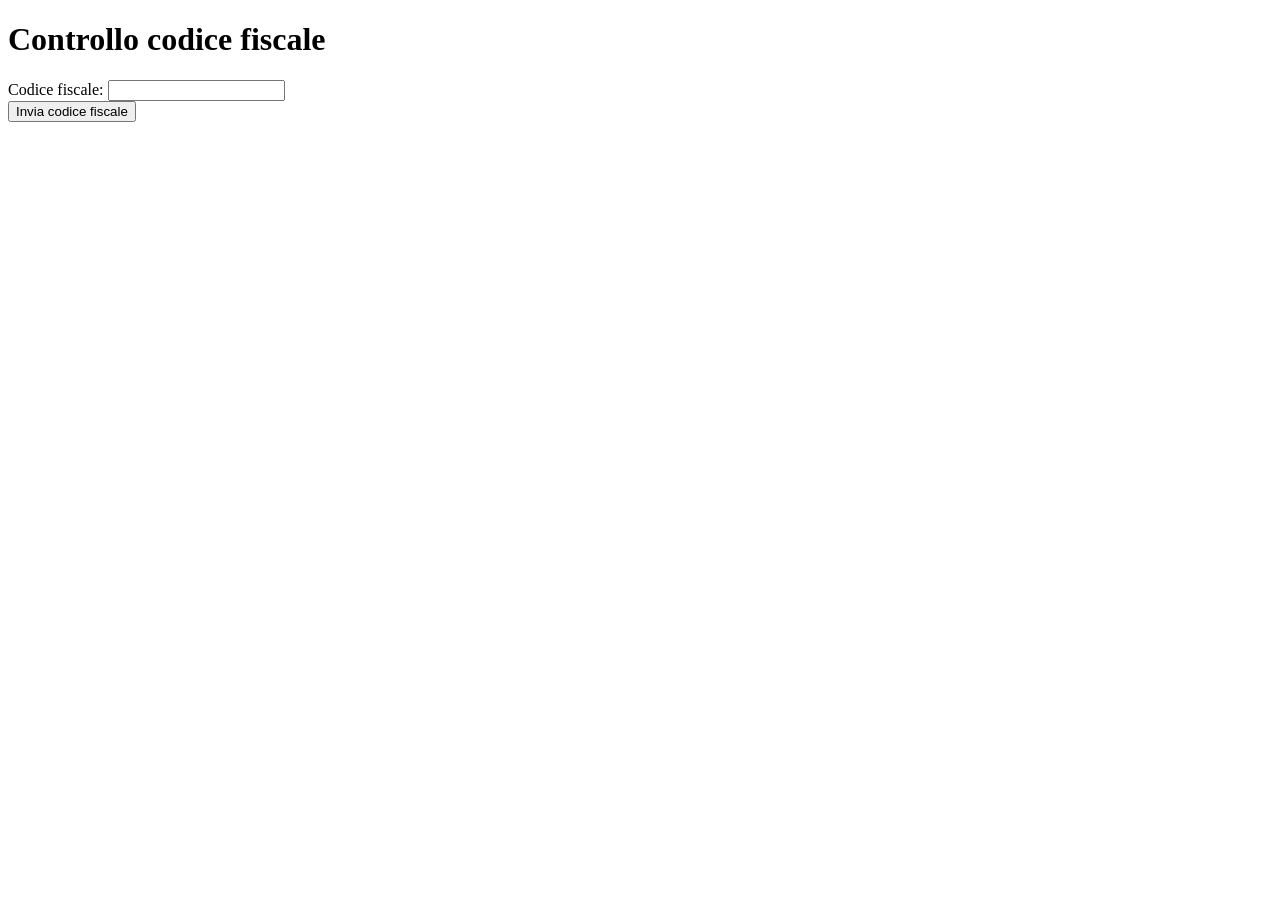
<file: Controllo_codice_fiscale_PHP/index.html>
<!DOCTYPE html>
<html lang="en">
<head>
    <meta charset="UTF-8">
    <meta name="viewport" content="width=device-width, initial-scale=1.0">
    <title>Controllo codice fiscale in PHP</title>
</head>
<body>
    <h1>Controllo codice fiscale</h1>

    <form id="controlloCodiceFiscale" method="post" action="controllo_codice_fiscale.php">
        <label for="inputCodiceFiscale" id="inputCodiceFiscaleLbl">Codice fiscale:</label>
        <input type="text" id="inputCodiceFiscale" name="inputCodiceFiscale" required><br>

        <button type="submit" id="inviaCodiceFiscale">Invia codice fiscale</button>
    </form>
</body>
</html>
</file>
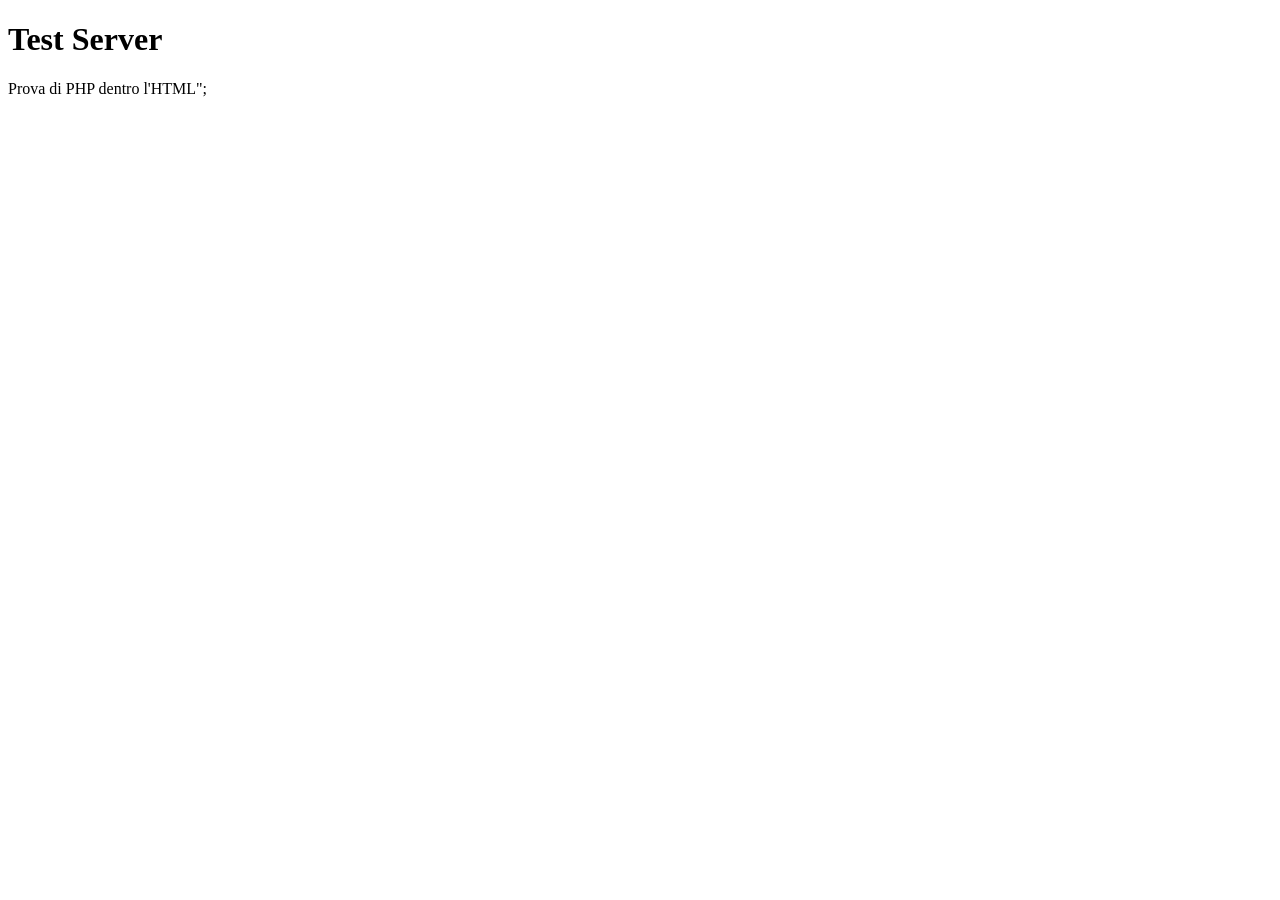
<file: Test_Server/index.html>
<!DOCTYPE html>
<html lang="en">
<head>
    <meta charset="UTF-8">
    <title>Title</title>
</head>
<body>
    <h1>Test Server</h1>
    <?php
        echo "<i>Prova di PHP dentro l'HTML</i>";
</body>
</html>
</file>
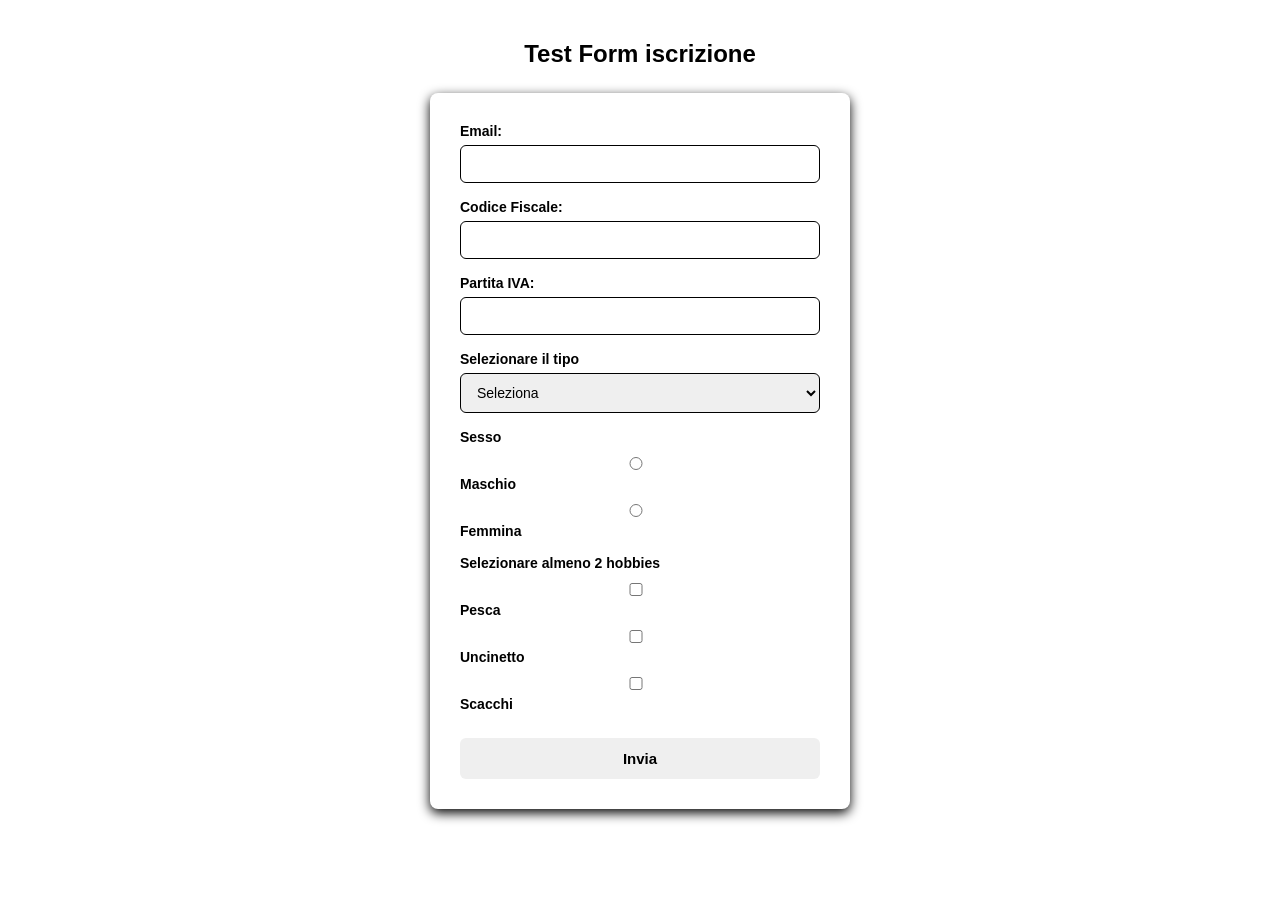
<file: Validazione_html_js/index.html>
<!DOCTYPE html>
<html lang="it">
<head>
    <meta charset="UTF-8">
    <title>Validazione Input</title>
    <link rel="stylesheet" type="text/css" href="style.css">
</head>
<body>
    <header>
        <h1>Test Form iscrizione</h1>
    </header>

    <noscript>
        <div id="noJS">
            <h2>Modulo Standard (JavaScript non abilitato)</h2>
            <form method="post" id="formNoJS" action="salva.php">
                <label id="emailLblNoJS">
                    Email: <input type="email" pattern="[^\s@]+@[^\s@]+\.[^\s@]+" id="inputEmailNoJS" required/>
                </label>

                <label id="codFiscLblNoJS">
                    Codice Fiscale: <input type="text" pattern="[A-Za-z]{6}[0-9]{2}[A-Za-z]{1}[0-9]{2}[A-Za-z]{1}[0-9]{3}[A-Za-z]{1}" id="inputCodFiscaleNoJS" required/>
                </label>

                <label id="inputPIvaLblNoJS">
                    Partita IVA: <input type="text" pattern="[0-9]{11}" id="inputPIvaNoJS" required/>
                </label>

                <label id="selectTipoLblNoJS">
                    Selezionare il tipo
                    <select id="selectTipoNoJS" required>
                        <option value="" disabled selected>Seleziona</option>
                        <option value="privato">Privato</option>
                        <option value="azienda">Azienda</option>
                        <option value="libProf">Libero Professionista</option>
                    </select>
                </label>

                <label id="inputRadioLblNoJS">
                    Sesso<br>
                    <input type="radio" id="inputRadio1" name="sesso" value="1" required>Maschio<br>
                    <input type="radio" id="inputRadio2" name="sesso" value="2">Femmina
                </label>

                <label id="inputCheckboxLblNoJS">
                    Selezionare gli hobbies<br>
                    <input type="checkbox" id="hobby1NoJS" name="hobby">Pesca<br>
                    <input type="checkbox" id="hobby2NoJS" name="hobby">Uncinetto<br>
                    <input type="checkbox" id="hobby3NoJS" name="hobby">Scacchi
                </label>

                <button type="submit" id="btnInviaNoJS">Invia</button>
            </form>
        </div>
    </noscript>

    <div id="JS">
        <form method="post" id="formJs" onsubmit="convalidaForm(event)" action="salva.php">
            <label id="emailLbl">
                Email:
                <input type="email" id="inputEmail"/>
            </label>

            <label id="codFiscLbl">
                Codice Fiscale:
                <input type="text" id="inputCodFiscale"/>
            </label>

            <label id="inputPIvaLbl">
                Partita IVA:
                <input type="text" id="inputPIva"/>
            </label>

            <label id="selectTipoLbl">
                Selezionare il tipo
                <select id="selectTipo">
                    <option value="default" disabled selected>Seleziona</option>
                    <option value="privato">Privato</option>
                    <option value="azienda">Azienda</option>
                    <option value="libProf">Libero Professionista</option>
                </select>
            </label>

            <label id="inputRadioLbl">
                Sesso
                <br>
                <input type="radio" id="inputRadSesso1" value="1" name="sesso">Maschio
                <br>
                <input type="radio" id="inputRadSesso2" value="2" name="sesso">Femmina
            </label>

            <label id="inputCheckboxLbl">
                Selezionare almeno 2 hobbies<br>
                <input type="checkbox" id="hobby1" name="hobby">Pesca<br>
                <input type="checkbox" id="hobby2" name="hobby">Uncinetto<br>
                <input type="checkbox" id="hobby3" name="hobby">Scacchi<br>
            </label>

            <button type="submit" id="btnInvia">Invia</button>
        </form>
    </div>

    <script src="validator.js" defer></script>
</body>
</html>
</file>
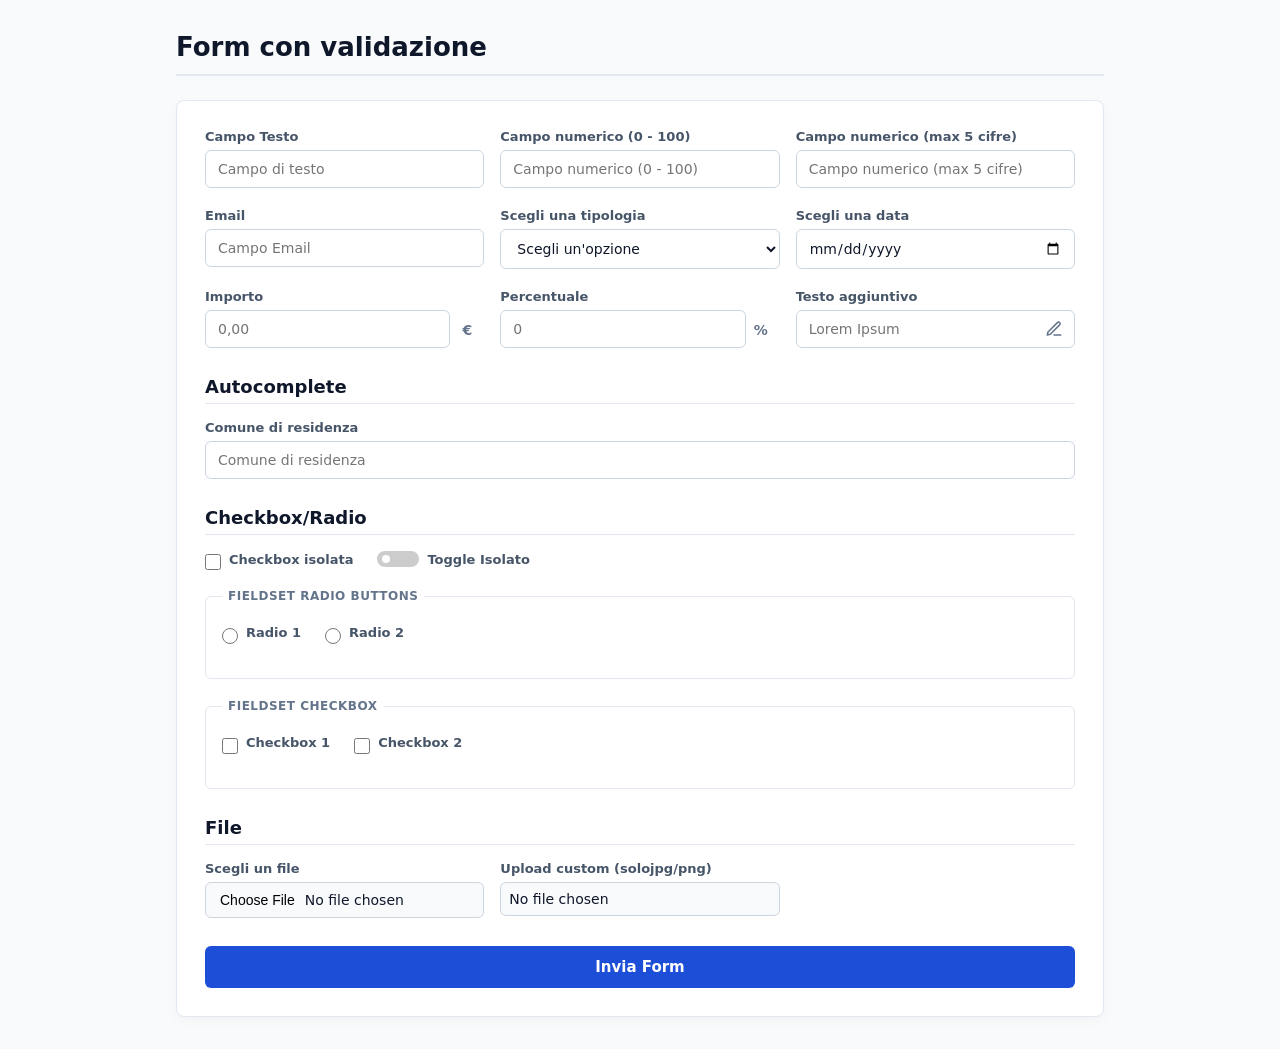
<file: Validazione_html_js/Validazione_form_2/index.html>
<!DOCTYPE html>
<html lang="it">
<head>
    <meta charset="UTF-8">
    <meta name="viewport" content="width=device-width, initial-scale=1.0">
    <title>Form con validazione</title>
    <link rel="stylesheet" type="text/css" href="style.css">
</head>
<body>
    <header>
        <h1>Form con validazione</h1>
    </header>

    <noscript>
        <p><b>JavaScript disabilitato</b></p>
        <p>Errore nel caricamento del file JavaScript, controlla le impostazioni del browser e rirpova.</p>
        <form id="formNoJs" method="post">
            <div class="campiInput">
                <!-- Campo input testo -->
                <div class="form-group">
                    <label for="inputTestoNoJs" id="inputTestoNoJsLbl">Campo testo</label>
                    <input type="text" id="inputTestoNoJs" placeholder="Campo di testo" required>
                </div>

                <!-- Campo input numerico -->
                <div class="form-group">
                    <label for="inputNumericoNoJs" id="inputNumericoNoJsLbl">Campo numerico (0-100)</label>
                    <input type="number" id="inputNumericoNoJs" min="0" max="100" placeholder="Campo numerico (0-100)" required>
                </div>

                <!-- Campo numerico a 5 cifre massime -->
                <div class="form-group">
                    <label for="inputNumerico5CifreNoJs" id="inputNumerico5CifreNoJsLbl">Campo numerico (max 5 cifre)</label>
                    <input type="number" id="inputNumerico5CifreNoJs" min="0" max="99999" placeholder="Campo numerico (max 5 cifre)" required>
                </div>

                <!-- Campo input email -->
                <div class="form-group">
                    <label for="inputEmailNoJs" id="inputEmailNoJsLbl">Email</label>
                    <input type="email" id="inputEmailNoJs" pattern="[^\s@]+@[^\s@]+\.[^\s@]+" placeholder="Campo Email" required>
                </div>

                <!-- Select per tipologia -->
                <div class="form-group">
                <label for="selectTipologiaNoJs" id="selectTipologiaNoJsLbl">Scegli una tipologia</label>
                    <select id="selectTipologiaNoJs" required>
                        <option value="" selected disabled>Scegli un'opzione</option>
                        <option value="bonifico">Bonifico</option>
                        <option value="bonificoIstantaneo">Bonifico istantaneo</option>
                    </select>
                </div>

                <!-- Input per la data -->
                <div class="form-group">
                    <label for="selectDataNoJs" id="selectDataNoJsLbl">Scegli una data</label>
                    <input type="date" id="selectDataNoJs" required>
                </div>

                <!-- Input per l'importo -->
                <div class="form-group">
                    <label for="inputImportoNoJs" id="inputImportoNoJsLbl">Importo</label>
                    <span class="input-importo-symbol">€</span>
                    <input type="number" id="inputImportoNoJs" min="0" placeholder="0,00" required>
                </div>

                <!-- Input per la percentuale -->
                <div class="form-group">
                    <label for="inputPercentualeNoJs" id="inputPercentualeNoJsLbl">Percentuale</label>
                    <span class="input-percentuale-symbol">%</span>
                    <input type="number" id="inputPercentualeNoJs" min="0" max="100" placeholder="0" required>
                </div>

                <!-- Campo input testo aggiuntivo -->
                <div class="form-group">
                    <label for="inputTestoAggiuntivoNoJs" id="inputTestoAggiuntivoNoJsLbl">Testo aggiuntivo</label>
                    <svg class="input-icon" viewBox="0 0 24 24" fill="none" stroke="currentColor" stroke-width="2" stroke-linecap="round" stroke-linejoin="round">
                        <path d="M12 20h9"></path>
                        <path d="M16.5 3.5a2.12 2.12 0 0 1 3 3L7 19l-4 1 1-4Z"></path>
                    </svg>
                    <input type="text" id="inputTestoAggiuntivoNoJs" placeholder="Lorem Ipsum" required>
                </div>
            </div>

            <h2>Autocomplete</h2>
            <div class="form-group full-width">
                <!-- Input comune di residenza -->
                <label for="inputComuneResidenzaNoJs" id="inputComuneResidenzaNoJsLbl">Comune di residenza</label>
                <input type="text" id="inputComuneResidenzaNoJs" placeholder="Comune di residenza" required>
            </div>

            <h2>Checkbox/Radio</h2>
            <div class="control-row">
                <!-- Checkbox isolata -->
                <div class="control-item">
                    <input type="checkbox" id="checkboxIsolataNoJs" required>
                    <label for="checkboxIsolataNoJs" id="checkboxIsolataNoJsLbl">Checkbox isolata</label>
                </div>

                <!-- Toggle Isolato -->
                <div class="control-item">
                    <label for="toggleIsolatoNoJs" id="toggleIsolatoNoJsLbl" class="switch">
                        <input type="checkbox" id="toggleIsolatoNoJs" required>
                        <span class="slider"></span>
                    </label>
                    <label for="toggleIsolatoNoJsLbl" id="toggleIsolatoNoJsLblText">Toggle isolato</label>
                </div>
            </div>

            <!-- Fieldset campi radio -->
            <fieldset>
                <legend>Fieldset radio buttons</legend>
               <div class="control-row">
                   <div class="control-item">
                       <input type="radio" id="radio1NoJs" name="radio" required>
                       <label for="radio1NoJs" id="radio1NoJsLbl">Radio 1</label>
                   </div>
                   <div class="control-item">
                       <input type="radio" id="radio2NoJs" name="radio">
                       <label for="radio2NoJs" id="radio2NoJsLbl">Radio 2</label>
                   </div>
               </div>
            </fieldset>

            <!-- Fieldset campi checkbox -->
            <fieldset>
                <legend>Fieldset checkbox</legend>
                <div class="control-row">
                    <div class="control-item">
                        <input type="checkbox" id="checkbox1NoJs" name="checkbox">
                        <label for="checkbox1NoJs" id="checkbox1NoJsLbl">Checkbox 1</label>
                    </div>
                    <div class="control-item">
                        <input type="checkbox" id="checkbox2NoJs" name="checkbox">
                        <label for="checkbox2NoJs" id="checkbox2NoJsLbl">Checkbox 2</label>
                    </div>
                </div>
            </fieldset>

            <h2>File</h2>
            <div class="campiInput">
                <!-- Campo upload file -->
                <div class="form-group">
                    <label for="inputFileNoJs" id="inputFileNoJsLbl">Scegli un file</label>
                    <input type="file" id="inputFileNoJs" required>
                </div>

                <!-- Bottone upload immagine -->
                <div class="form-group">
                    <label for="inputImmagineNoJs" id="inputImmagineNoJsLbl">Upload custom (solo jpg/png)</label>
                    <input type="file" id="inputImmagineNoJs" accept=".jpeg, .jpg, .png" required>
                </div>
            </div>

            <!-- Bottone per inviare il form -->
            <button type="submit" id="inviaFormNoJs">Invia form</button>
        </form>
    </noscript>

    <div class="formJs" id="divFormJs">
        <form id="formJs" method="post">
            <div class="campiInput">
                <!-- Campo input testo -->
                <div class="form-group">
                    <label for="inputTesto" id="inputTestoLbl">Campo Testo</label>
                    <input type="text" id="inputTesto" placeholder="Campo di testo">
                    <span id="msgErrTxt" class="error"></span>
                </div>

                <!-- Campo input numerico -->
                <div class="form-group">
                    <label for="inputNumerico" id="inputNumericoLbl">Campo numerico (0 - 100)</label>
                    <input type="number" id="inputNumerico" min="0" max="100" placeholder="Campo numerico (0 - 100)">
                    <span id="msgErrNum1" class="error"></span>
                </div>

                <!-- Campo input numerico max 5 cifre -->
                <div class="form-group">
                    <label for="inputNumerico5Cifre" id="inputNumerico5CifreLbl">Campo numerico (max 5 cifre)</label>
                    <input type="number" id="inputNumerico5Cifre" min="0" max="99999" placeholder="Campo numerico (max 5 cifre)">
                    <span id="msgErrNum2" class="error"></span>

                </div>

                <!-- Campo input email -->
                <div class="form-group">
                    <label for="inputEmail" id="inputEmailLbl">Email</label>
                    <input type="email" id="inputEmail" placeholder="Campo Email">
                    <span id="msgErrMail" class="error"></span>
                </div>

                <!-- Select per la tipologia -->
                <div class="form-group">
                    <label for="selectTipologia" id="selectTipologiaLbl">Scegli una tipologia</label>
                    <select id="selectTipologia">
                        <option value="" selected disabled>Scegli un'opzione</option>
                        <option value="bonifico">Bonifico</option>
                        <option value="bonificoIstantaneo">Bonifico istantaneo</option>
                    </select>
                    <span id="msgErrSelTipologia" class="error"></span>
                </div>

                <!-- Select per la data -->
                <div class="form-group">
                    <label for="selectData" id="selectDataInput">Scegli una data</label>
                    <input type="date" id="selectData">
                    <span id="msgErrSelData" class="error"></span>
                </div>

                <!-- Input importo -->
                <div class="form-group">
                    <label for="inputImporto" id="inputImportoLbl">Importo</label>
                    <span class="input-importo-symbol">€</span>
                    <input type="number" id="inputImporto" min="0" placeholder="0,00">
                    <span id="msgErrImporto" class="error"></span>
                </div>

                <!-- Input percentuale -->
                <div class="form-group">
                    <label for="inputPercentuale" id="inputPercentualeLbl">Percentuale</label>
                    <span class="input-percentuale-symbol">%</span>
                    <input type="number" id="inputPercentuale" min="0" max="100" placeholder="0">
                    <span id="msgErrPercentuale" class="error"></span>
                </div>

                <!-- Input per il testo aggiuntivo -->
                <div class="form-group">
                    <label for="inputTestoAggiuntivo" id="inputTestoAggiuntivoLbl">Testo aggiuntivo</label>
                    <svg class="input-icon" viewBox="0 0 24 24" fill="none" stroke="currentColor" stroke-width="2" stroke-linecap="round" stroke-linejoin="round">
                        <path d="M12 20h9"></path>
                        <path d="M16.5 3.5a2.12 2.12 0 0 1 3 3L7 19l-4 1 1-4Z"></path>
                    </svg>
                    <input type="text" id="inputTestoAggiuntivo" placeholder="Lorem Ipsum">
                    <span id="msgErrTxtAgg" class="error"></span>
                </div>
            </div>

            <h2>Autocomplete</h2>
            <div class="form-group full-width">
                <!-- Input comune di residenza -->
                <label for="inputComuneResidenza" id="inputComuneResidenzaLbl">Comune di residenza</label>
                <input type="text" id="inputComuneResidenza" placeholder="Comune di residenza">
                <span id="msgErrComune" class="error"></span>
            </div>

            <h2>Checkbox/Radio</h2>
            <div class="control-row">
                <!-- Checkbox isolata -->
                <div class="control-item">
                    <input type="checkbox" id="checkboxIsolata" name="checkboxIsolata">
                    <label for="checkboxIsolata" id="checkboxIsolataLbl">Checkbox isolata</label>
                    <span id="msgErrCheckIsolata" class="error"></span>
                </div>

                <!-- Toggle isolato -->
                <div class="control-item">
                    <label for="toggleIsolato" id="toggleIsolatoLbl" class="switch">
                        <input type="checkbox" id="toggleIsolato" name="toggleIsolato">
                        <span class="slider"></span>
                    </label>
                    <label for="toggleIsolato" id="toggleIsolatoTxt">Toggle Isolato</label>
                    <span id="msgErrToggIsolato" class="error"></span>
                </div>
            </div>

            <!-- Fieldset campi radio -->
            <fieldset>
                <legend>Fieldset radio buttons</legend>
                <div class="control-row">
                    <div class="control-item">
                        <input type="radio" id="radio1" name="radio">
                        <label for="radio1" id="radio1Lbl">Radio 1</label>
                    </div>
                    <div class="control-item">
                        <input type="radio" id="radio2" name="radio">
                        <label for="radio2" id="radio2Lbl">Radio 2</label>
                    </div>
                    <span id="msgErrFieldRadio" class="error"></span>
                </div>
            </fieldset>

            <!-- Fieldset campi checkbox -->
            <fieldset>
                <legend>Fieldset checkbox</legend>
                <div class="control-row">
                    <div class="control-item">
                        <input type="checkbox" id="checkbox1" name="checkboxFieldset">
                        <label for="checkbox1" id="checkbox1Lbl">Checkbox 1</label>
                    </div>
                    <div class="control-item">
                        <input type="checkbox" id="checkbox2" name="checkboxFieldset">
                        <label for="checkbox2" id="checkbox2Lbl">Checkbox 2</label>
                    </div>
                    <span id="msgErrFieldCheckbox" class="error"></span>
                </div>
            </fieldset>

            <h2>File</h2>
            <div class="campiInput">
                <!-- Campo upload file -->
                <div class="form-group">
                    <label for="inputFile" id="inputFileLbl">Scegli un file</label>
                    <input type="file" id="inputFile">
                    <span id="msgErrInFile" class="error"></span>
                </div>

                <!-- Bottone caricamento immagine -->
                <div class="form-group">
                    <label for="inputImmagine" id="inputImmagineLbl">Upload custom (solojpg/png)</label>
                    <input type="file" id="inputImmagine" accept=".jpg, .jpeg, .png">
                    <span id="msgErrInImmagine" class="error"></span>
                </div>
            </div>

            <button type="submit" id="inviaFormBtn">Invia Form</button>
            <span id="msgErrGenerale" class="error"></span>
        </form>
    </div>
    <script src="script.js"></script>
</body>
</html>
</file>
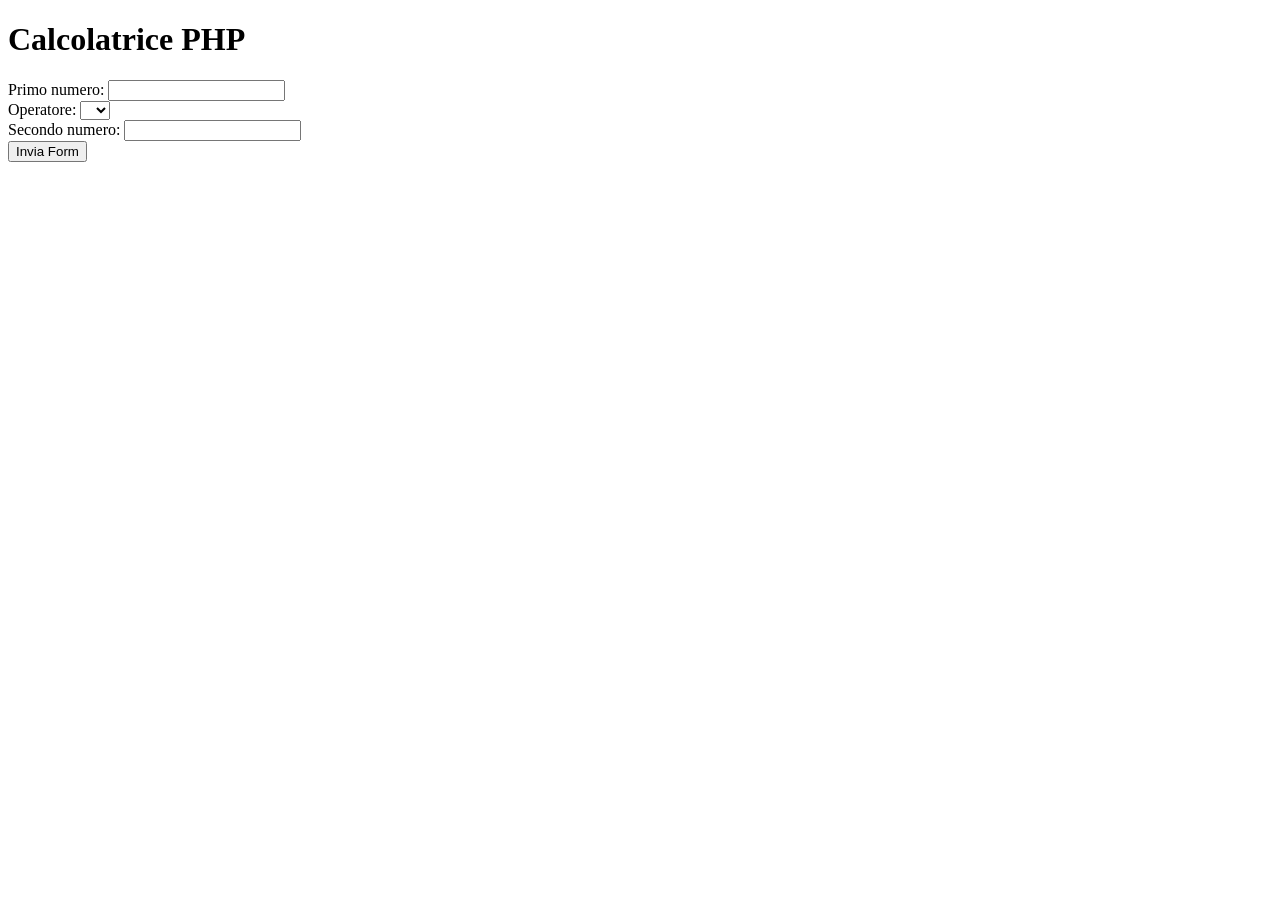
<file: Calcolatrice_PHP/calcolatrice.html>
<!DOCTYPE html>
<html lang="it">
<head>
    <meta charset="UTF-8">
    <meta name="viewport" content="width=device-width, initial-scale=1.0">
    <title>Calcolatrice in PHP</title>
</head>
<body>
    <h1>Calcolatrice PHP</h1>

    <form id="calcolatrice" method="post" action="risultato.php">
        <label for="inputPrimoNumero" id="inputPrimoNumeroLbl">Primo numero:</label>
        <input type="number" id="inputPrimoNumero" name="inputPrimoNumero" required><br>

        <label for="selectOperatore" id="selectOperatoreLbl">Operatore:</label>
        <select id="selectOperatore" name="selectOperatore" required>
            <option name="default" selected disabled></option>
            <option value="+">+</option>
            <option value="-">-</option>
            <option value="*">*</option>
            <option value="/">/</option>
        </select><br>

        <label for="inputSecondoNumero" id="inputSecondoNumeroLbl">Secondo numero:</label>
        <input type="number" id="inputSecondoNumero" name="inputSecondoNumero"><br>

        <button type="submit" id="inviaForm">Invia Form</button>
    </form>
</body>
</html>
</file>
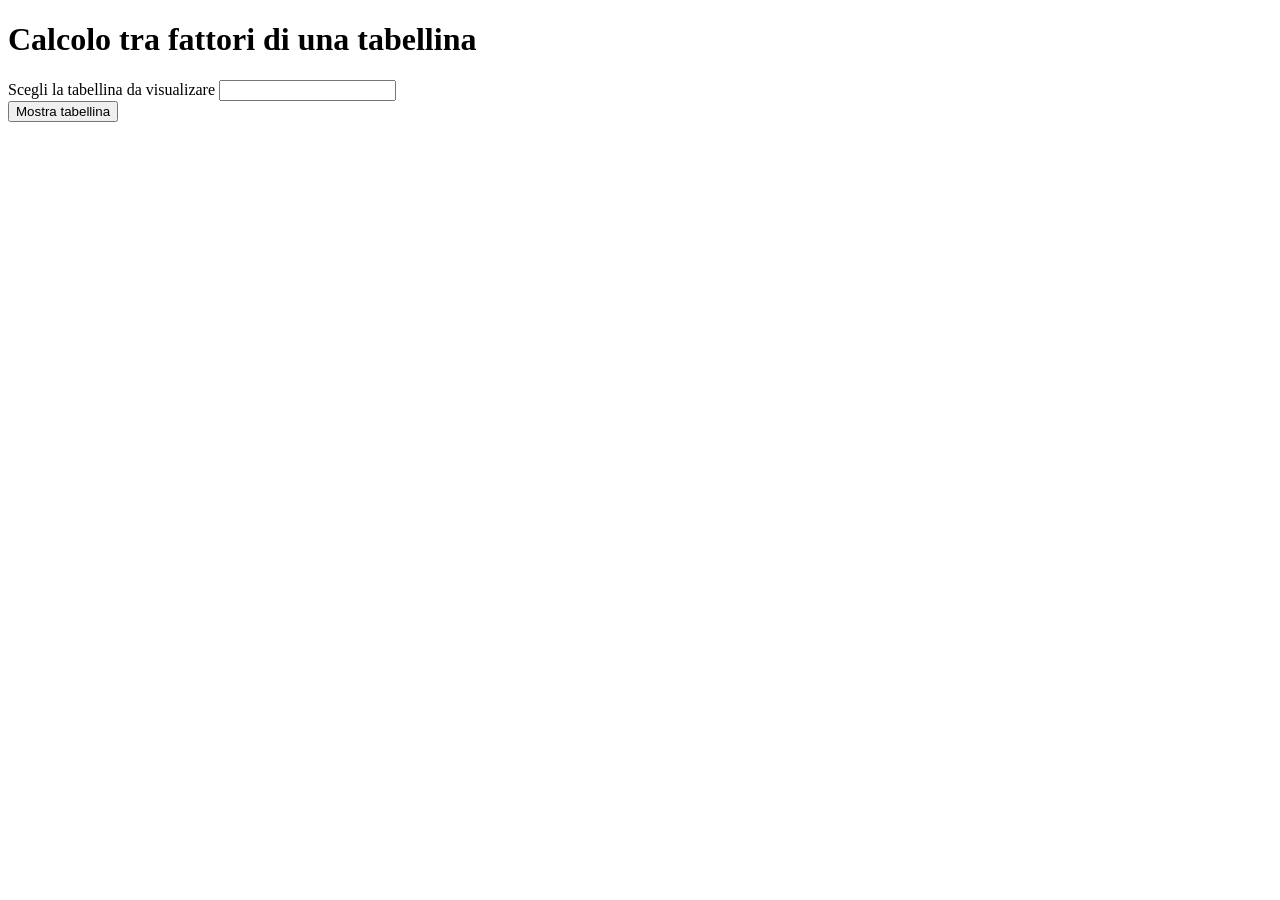
<file: Calcolo_fattori/tabellina.html>
<!DOCTYPE html>
<html lang="en">
<head>
    <meta charset="UTF-8">
    <meta name="viewport" content="width=device-width, initial-scale=1.0">
    <title>Calcolo fattori</title>
</head>
<body>
    <h1>Calcolo tra fattori di una tabellina</h1>

    <form id="formTabellina" method="post" action="calcoloTabellina.php">
        <label for="inputTabellina" id="inputTabellinaLbl">Scegli la tabellina da visualizare</label>
        <input type="number" id="inputTabellina" name="inputTabellina" min="0" required><br>

        <button type="submit" id="inviaTabellina">Mostra tabellina</button>
    </form>
</body>
</html>
</file>
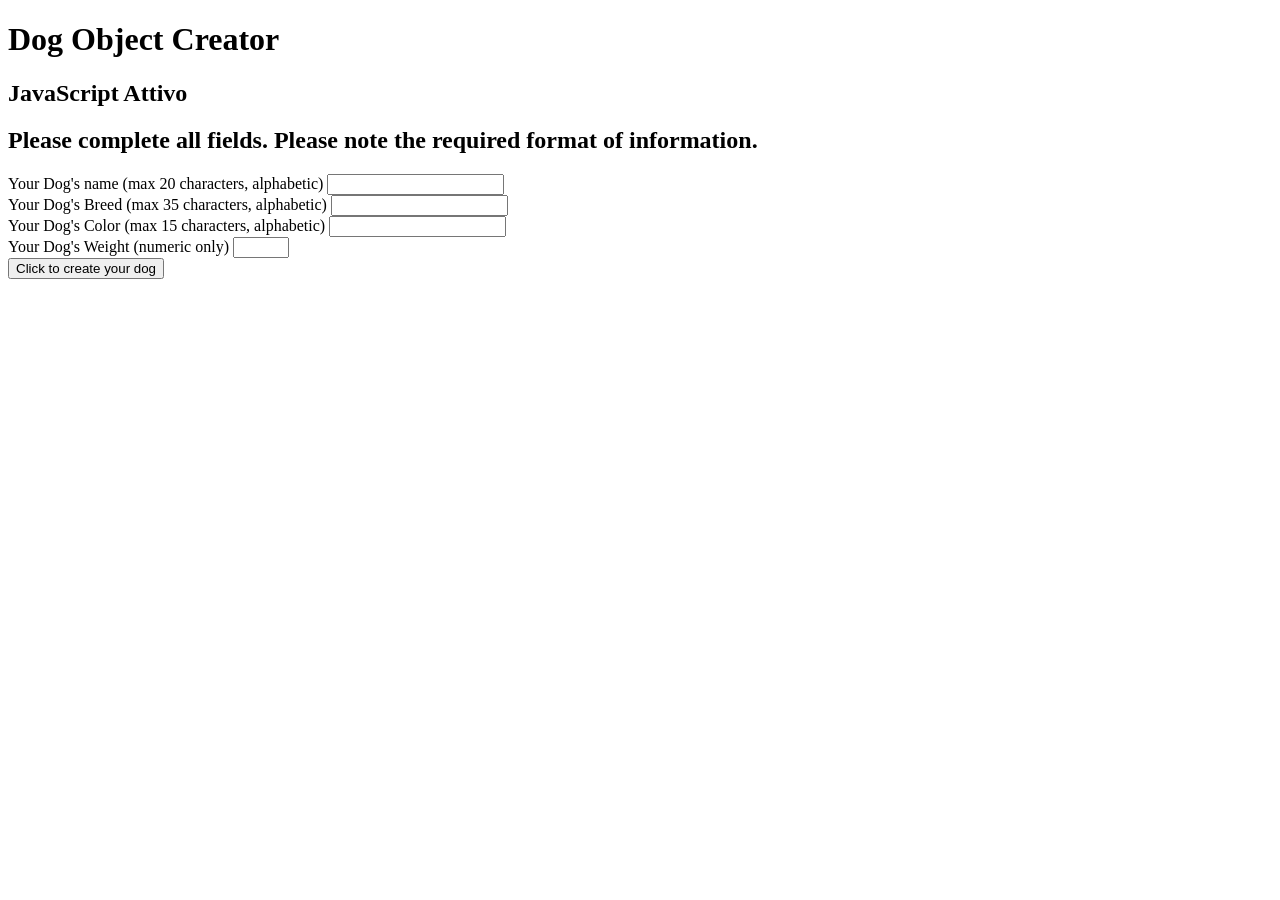
<file: Validazione_html_js/Codice_Esempio.html>
<!DOCTYPE html>
<html lang="it">
<head>
    <meta charset="UTF-8">
    <title>Dog Object</title>

    <style type="text/css">
        #JS{
            display: none;
        }
    </style>

    <script src="Validator_Esempio.js"></script>
    <script>
        function checkJs(){
            document.getElementById('JS').style.display="inline";
        }
    </script>
</head>
<body onload="checkJs()">
    <h1>Dog Object Creator</h1>
    <div id="JS">
        <form method="post" action="lab.php" onsubmit="return validate_input(this)">
            <h2>JavaScript Attivo</h2>
            <h2>Please complete all fields. Please note the required format of information.</h2>
            Your Dog's name (max 20 characters, alphabetic)
            <input type="text" pattern="[a-zA-Z]*" title="Up to 20 Alphabetic characters" maxlength="20" name="dog_name" id="dog_name" /><br>
            Your Dog's Breed (max 35 characters, alphabetic)
            <input type="text" pattern="[a-zA-Z]*" title="Up to 35 Alphabetic characters" maxlength="35" name="dog_breed" id="dog_breed" /><br>
            Your Dog's Color (max 15 characters, alphabetic)
            <input type="text" pattern="[a-zA-Z]*" title="Up to 15 Alphabetic characters" maxlength="15" name="dog_color" id="dog_color" /><br>
            Your Dog's Weight (numeric only)
            <input type="number" min="1" max="120" name="dog_weight" id="dog_weight" /><br>
            <input type="submit" value="Click to create your dog" />
        </form>
    </div>
    <noscript>
        <form method="post" action="lab.php">
            <h2>JavaScipt non attivo!</h2>
            <h2>Please complete all fields. Please note the required format of information.</h2>
            <h2>JavaScript Attivo</h2>
            <h2>Please complete all fields. Please note the required format of information.</h2>
            Your Dog's name (max 20 characters, alphabetic)
            <input type="text" pattern="[a-zA-Z]*" title="Up to 20 Alphabetic characters" maxlength="20" name="dog_name" id="dog_name" /><br>
            Your Dog's Breed (max 35 characters, alphabetic)
            <input type="text" pattern="[a-zA-Z]*" title="Up to 35 Alphabetic characters" maxlength="35" name="dog_breed" id="dog_breed" /><br>
            Your Dog's Color (max 15 characters, alphabetic)
            <input type="text" pattern="[a-zA-Z]*" title="Up to 15 Alphabetic characters" maxlength="15" name="dog_color" id="dog_color" /><br>
            Your Dog's Weight (numeric only)
            <input type="number" min="1" max="120" name="dog_weight" id="dog_weight" /><br>
            <input type="submit" value="Click to create your dog" />
        </form>
    </noscript>
</body>
</html>
</file>
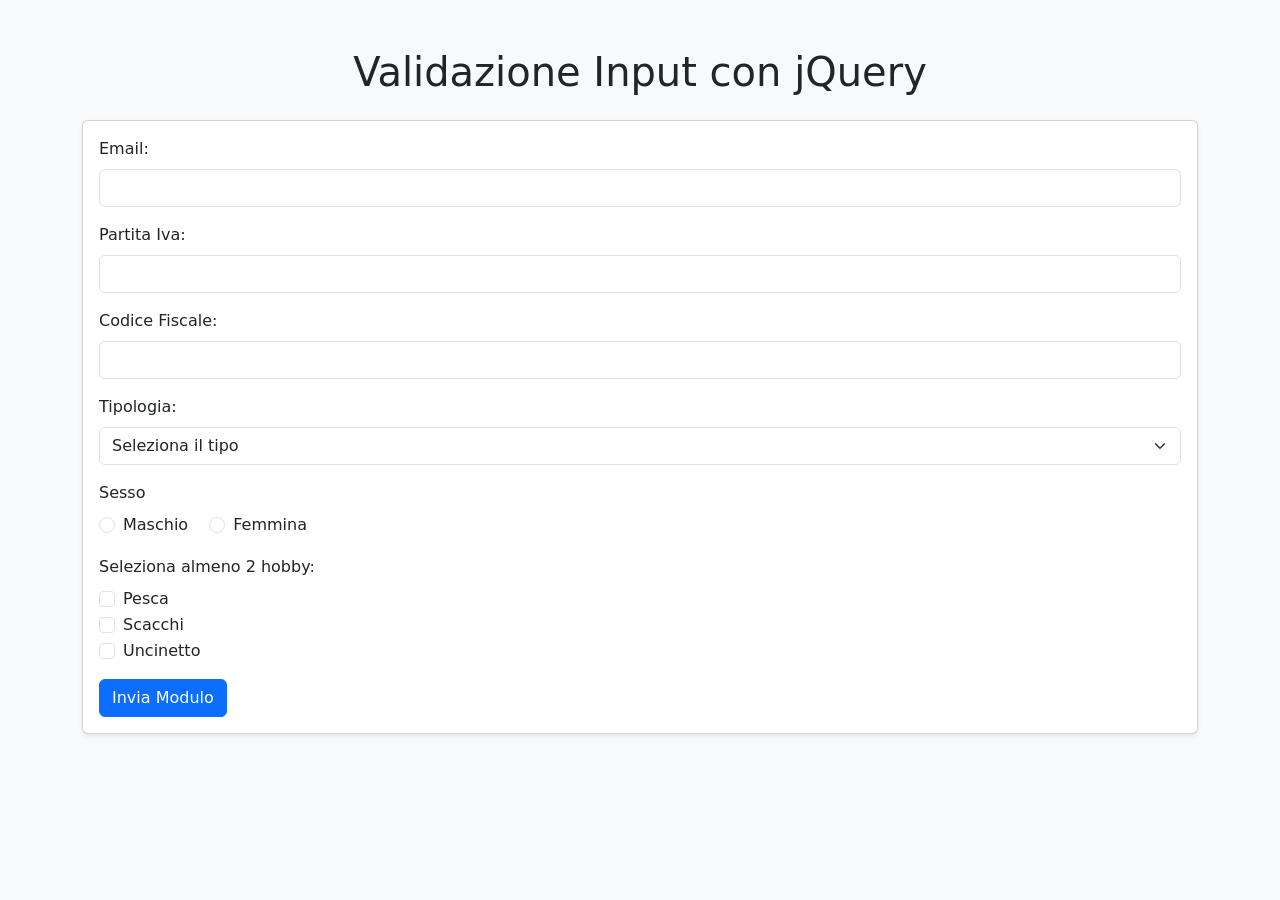
<file: Validazione_html_js/indexFormjQuery.html>
<!DOCTYPE html>
<html lang="it">
<head>
    <meta charset="UTF-8">
    <title>Validazione Input + jQuery & Bootstrap</title>
    <link href="https://cdn.jsdelivr.net/npm/bootstrap@5.3.3/dist/css/bootstrap.min.css" rel="stylesheet">
</head>
<body class="bg-light">
    <div class="container py-5">
        <header class="mb-4 text-center">
            <h1 class="h1">Validazione Input con jQuery</h1>
        </header>

        <!-- Sezione dove appare il form quando il JavaScript è  disabilitato-->
        <noscript id="noJS">
            <div class="card card-body mb-4 border-warning">
                <h2 class="h2 text-warning">Validazione dati (JavaScript disabilitato)</h2>
                <form method="post" id="formNoJs" action="salva.php">
                    <!-- Casella di Input per l'Email -->
                    <div class="mb-3">
                        <label for="inputEmailNoJs" id="inputEmailNoJsLbl" class="form-label">Email:</label>
                        <input type="email" pattern="[^\s@]+@[^\s@]+\.[^\s@]+" id="inputEmailNoJs" class="form-control" required>
                    </div>

                    <!-- Casella di Input per il Codice Fiscale -->
                    <div class="mb-3">
                        <label for="inputCodFiscNoJs" id="inputCodiceFiscNoJsLbl" class="form-label">Codice Fiscale:</label>
                        <input type="text" pattern="[A-Za-z]{6}[0-9]{2}[A-Za-z]{1}[0-9]{2}[A-Za-z]{1}[0-9]{3}[A-Za-z]{1}" id="inputCodFiscNoJs" class="form-control" required>
                    </div>

                    <!-- Casella di Input per la Partita IVA -->
                    <div class="mb-3">
                        <label for="inputPIvaNoJs" id="inputPIvaNoJsLbl" class="form-label">Partita Iva:</label>
                        <input type="text" pattern="[0-9]{11}" id="inputPIvaNoJs" class="form-control" required>
                    </div>

                    <!-- Select per la tipologia -->
                    <div class="mb-3">
                        <label for="selectTipoNoJs" id="selectTipoNoJsLbl" class="form-label">Tipologia:</label>
                        <select id="selectTipoNoJs" class="form-select" required>
                            <option value="" selected disabled>Seleziona il tipo</option>
                            <option value="privato">Privato</option>
                            <option value="azienda">Azienda</option>
                            <option value="libProf">Libero Professionista</option>
                        </select>
                    </div>

                    <!-- Input Radio per il Sesso -->
                    <div class="mb-3">
                        <label id="inputSessoNoJsLbl" class="form-label d-block">Sesso:</label>
                            <div class="form-check form-check-inline">
                                <input type="radio" name="sesso" value="1" id="inputMaschioRadio" class="form-check-input" required>
                                <label class="form-check-label" for="inputMaschioRadio">Maschio</label>
                            </div>
                        <div class="form-check form-check-inline">
                            <input type="radio" name="sesso" value="2" id="inputFemminaRadio" class="form-check-input">
                            <label class="form-check-label" for="inputFemminaRadio">Femmina</label>
                        </div>
                    </div>

                    <!-- Checkbox per selezionare gli hobby -->
                    <div class="mb-3">
                        <label id="inputHobbyNoJsLbl" class="form-label d-block">Seleziona almeno 2 hobby:</label>
                        <div class="form-check">
                            <input type="checkbox" id="hobby1" class="form-check-input" name="hobby">
                            <label class="form-check-label" for="hobby1">Pesca</label>
                        </div>
                        <div class="form-check">
                            <input type="checkbox" id="hobby2" class="form-check-input" name="hobby">
                            <label class="form-check-label" for="hobby2">Scacchi</label>
                        </div>
                        <div class="form-check">
                            <input type="checkbox" id="hobby3" class="form-check-input" name="hobby">
                            <label class="form-check-label" for="hobby3">Uncunetto</label>
                        </div>
                    </div>

                    <button type="submit" id="inviaFormNoJs" class="btn btn-warning">Invia Modulo</button>
                 </form>
            </div>
        </noscript>

    <!-- Form visualizzato quando viene caricato lo script JS -->
        <div id="JS" class="card card-body shadow-sm">
            <form method="post" id="formJs">
                <!-- Casella di Input per l'Email -->
                <div class="mb-3">
                    <label for="inputEmail" id="inputEmailLbl" class="form-label">Email:</label>
                    <input type="email" id="inputEmail" class="form-control">
                    <div class="invalid-feedback" id="erroreInputEmail"></div>
                </div>

                <!-- Casella di Input per la Partita IVA -->
                <div class="mb-3">
                    <label for="inputPIva" id="inputPIvaLbl" class="form-label">Partita Iva:</label>
                    <input type="text" id="inputPIva" class="form-control">
                    <div class="invalid-feedback" id="erroreInputPIva"></div>
                </div>

                <!-- Casella di Input per il Codice Fiscale -->
                <div class="mb-3">
                    <label for="inputCodFisc" id="inputCodFiscLbl" class="form-label">Codice Fiscale:</label>
                    <input type="text" id="inputCodFisc" class="form-control">
                    <div class="invalid-feedback" id="erroreInputCodFisc"></div>
                </div>

                <!-- Select per la tipologia -->
                <div class="mb-3">
                    <label for="selectTipo" id="selectTipoLbl" class="form-label">Tipologia:</label>
                    <select id="selectTipo" class="form-select">
                        <option value="" selected disabled>Seleziona il tipo</option>
                        <option value="privato">Privato</option>
                        <option value="azienda">Azienda</option>
                        <option value="libProf">Libero Professionista</option>
                    </select>
                    <div class="invalid-feedback" id="erroreSelectTipo"></div>
                </div>

                <!-- Input Radio per il Sesso -->
                <div class="mb-3">
                    <label class="form-label d-block" id="inputSessoLbl">Sesso</label>
                    <div class="form-check form-check-inline">
                        <input type="radio" id="inputMaschio" class="form-check-input" name="inputSesso" value="1">
                        <label for="inputMaschio" class="form-check-label">Maschio</label>
                    </div>
                    <div class="form-check form-check-inline">
                        <input type="radio" id="inputFemmina" class="form-check-input" name="inputSesso" value="2">
                        <label for="inputFemmina" class="form-check-label">Femmina</label>
                    </div>
                    <div class="invalid-feedback" id="erroreInputSesso"></div>
                </div>

                <!-- Checkbox per selezionare gli hobby -->
                <div class="mb-3">
                    <label id="inputHobbyLbl" class="form-label d-block">Seleziona almeno 2 hobby:</label>
                    <div class="form-check">
                        <input type="checkbox" id="inputHobby1" class="form-check-input" name="hobby">
                        <label for="inputHobby1" class="form-check-label">Pesca</label>
                    </div>
                    <div class="form-check">
                        <input type="checkbox" id="inputHobby2" class="form-check-input" name="hobby">
                    <label for="inputHobby2" class="form-check-label">Scacchi</label>
                    </div>
                    <div class="form-check">
                        <input type="checkbox" id="inputHobby3" class="form-check-input" name="hobby">
                        <label for="inputHobby3" class="form-check-label">Uncinetto</label>
                    </div>
                    <div class="invalid-feedback" id="erroreInputHobby"></div>
                </div>

                <div id="erroriPresentiForm" class="text-danger mb-3 fw-bold"></div>

                <button type="submit" id="inviaFormBtn" class="btn btn-primary">Invia Modulo</button>
            </form>
        </div>
    </div>

    <!-- Implementazione della libreria jQuery e dello script JavaScript -->
    <script src="https://ajax.googleapis.com/ajax/libs/jquery/2.1.4/jquery.min.js"></script>
    <script src="scriptFormjQuery.js"></script>
</body>
</html>
</file>
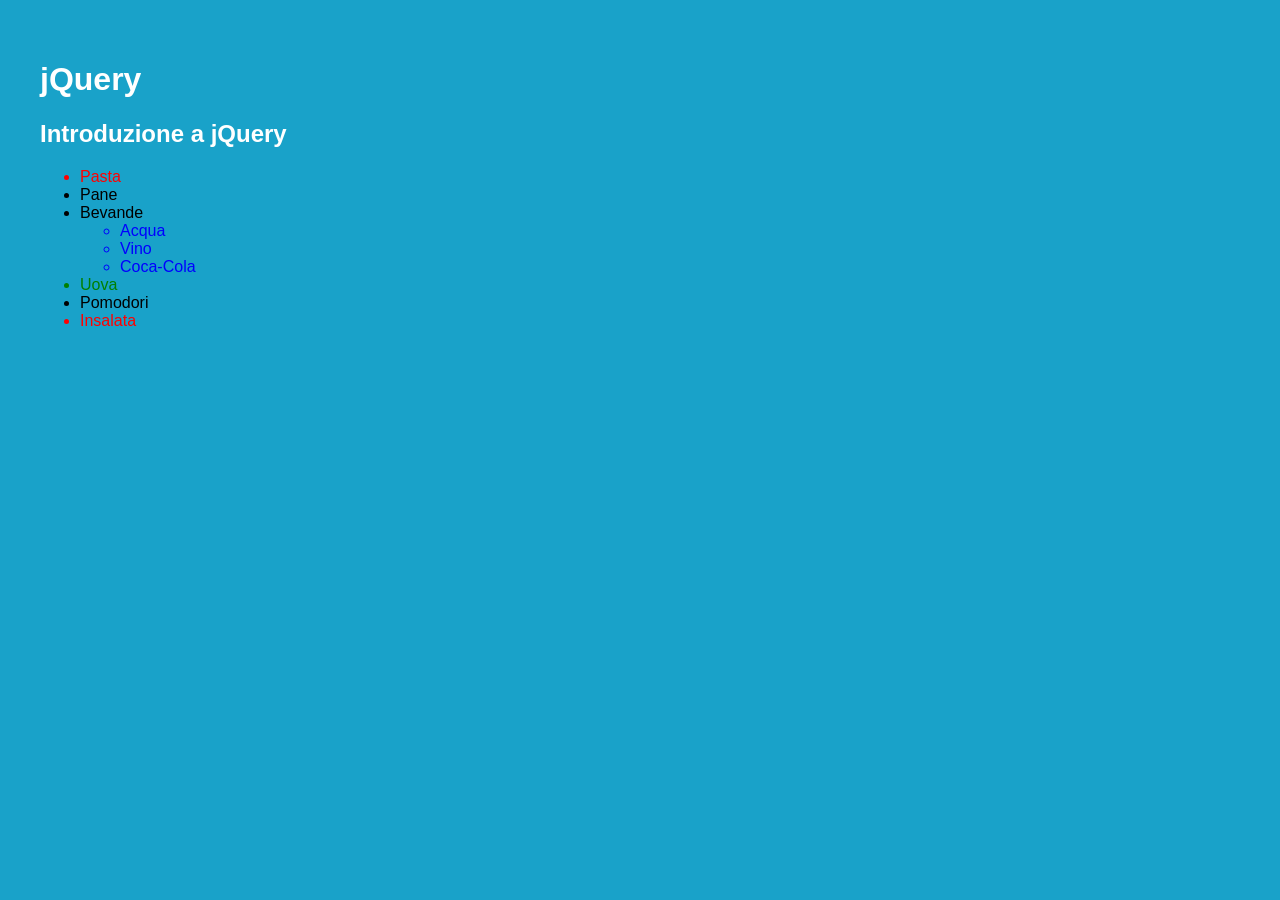
<file: Validazione_html_js/indexGuidajQuery.html>
<!DOCTYPE html>
<html lang="it">
<head>
    <meta charset="UTF-8">
    <title>Validazione Input jQuery</title>
    <!--<link rel="stylesheet" type="text/css" href="style.css">-->
    <style>

		body{font-family: arial;padding:40px; margin:0; background: #19a2c9; color:#fff; }

		.panel{float:left; width: 33%}

		.panel p {background: #1482a1; margin:20px;padding:20px;}

		a{color:#fff210; text-decoration: none; display: inline-block; width:33%;text-align: center}

		hr{ border: 0; height: 1px; background: #ccc; margin-bottom: 40px; }

	</style>
</head>
<body>
    <header>
        <h1>jQuery</h1>
        <h2>Introduzione a jQuery</h2>
    </header>
    <!--        Parte 1-3
    <p><a href="#" class="info-trigger" data-infoid="info1" id="trigger1">Trigger1</a>
        <a href="#" class="info-trigger" data-infoid="info2" id="trigger2">Trigger2</a>
        <a href="#" class="info-trigger" data-infoid="info3" id="trigger3">Trigger3</a>
    </p>
    <div id="info1" class="panel"><p>Info 1</p></div>
    <div id="info2" class="panel"><p>Info 2</p></div>
    <div id="info3" class="panel"><p>Info 3</p></div>
    -->
    <ul class="lista">
        <li class="lined">Pasta</li>
        <li>Pane</li>
        <li>Bevande
            <ul class="sotto-lista">
                <li>Acqua</li>
                <li>Vino</li>
                <li>Coca-Cola</li>
            </ul>
        </li>
        <li>Uova</li>
        <li>Pomodori</li>
        <li>Insalata</li>
    </ul>
    <script src="https://ajax.googleapis.com/ajax/libs/jquery/2.1.4/jquery.min.js"></script>
    <script src="scriptGuidajQuery.js"></script>
</body>
</html>
</file>
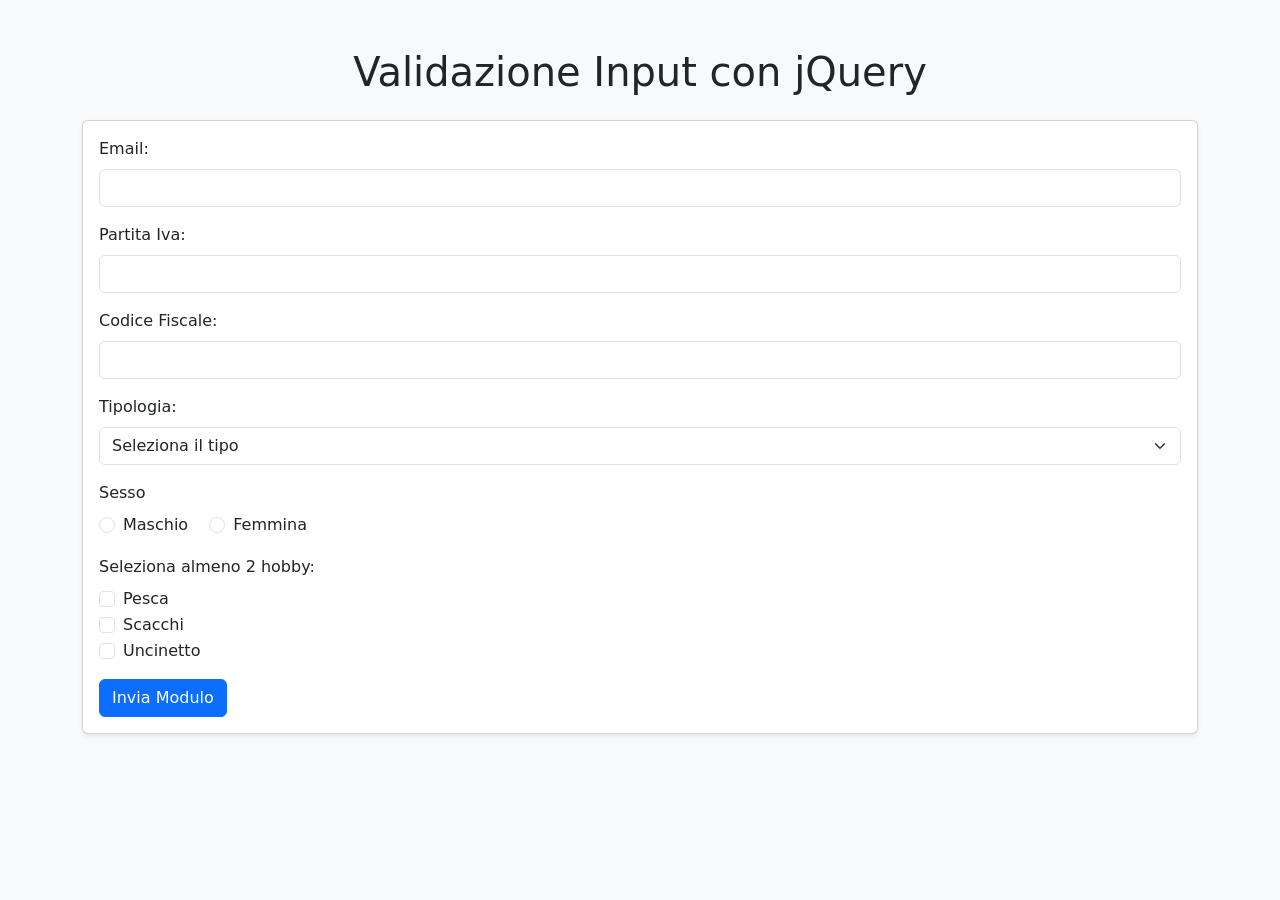
<file: Validazione_html_js/Validazione_form_1/indexFormjQuery.html>
<!DOCTYPE html>
<html lang="it">
<head>
    <meta charset="UTF-8">
    <title>Validazione Input + jQuery & Bootstrap</title>
    <link href="https://cdn.jsdelivr.net/npm/bootstrap@5.3.3/dist/css/bootstrap.min.css" rel="stylesheet">
</head>
<body class="bg-light">
    <div class="container py-5">
        <header class="mb-4 text-center">
            <h1 class="h1">Validazione Input con jQuery</h1>
        </header>

        <!-- Sezione dove appare il form quando il JavaScript è  disabilitato-->
        <noscript id="noJS">
            <div class="card card-body mb-4 border-warning">
                <h2 class="h2 text-warning">Validazione dati (JavaScript disabilitato)</h2>
                <form method="post" id="formNoJs" action="salva.php">
                    <!-- Casella di Input per l'Email -->
                    <div class="mb-3">
                        <label for="inputEmailNoJs" id="inputEmailNoJsLbl" class="form-label">Email:</label>
                        <input type="email" pattern="[^\s@]+@[^\s@]+\.[^\s@]+" id="inputEmailNoJs" class="form-control" required>
                    </div>

                    <!-- Casella di Input per il Codice Fiscale -->
                    <div class="mb-3">
                        <label for="inputCodFiscNoJs" id="inputCodiceFiscNoJsLbl" class="form-label">Codice Fiscale:</label>
                        <input type="text" pattern="[A-Za-z]{6}[0-9]{2}[A-Za-z]{1}[0-9]{2}[A-Za-z]{1}[0-9]{3}[A-Za-z]{1}" id="inputCodFiscNoJs" class="form-control" required>
                    </div>

                    <!-- Casella di Input per la Partita IVA -->
                    <div class="mb-3">
                        <label for="inputPIvaNoJs" id="inputPIvaNoJsLbl" class="form-label">Partita Iva:</label>
                        <input type="text" pattern="[0-9]{11}" id="inputPIvaNoJs" class="form-control" required>
                    </div>

                    <!-- Select per la tipologia -->
                    <div class="mb-3">
                        <label for="selectTipoNoJs" id="selectTipoNoJsLbl" class="form-label">Tipologia:</label>
                        <select id="selectTipoNoJs" class="form-select" required>
                            <option value="" selected disabled>Seleziona il tipo</option>
                            <option value="privato">Privato</option>
                            <option value="azienda">Azienda</option>
                            <option value="libProf">Libero Professionista</option>
                        </select>
                    </div>

                    <!-- Input Radio per il Sesso -->
                    <div class="mb-3">
                        <label id="inputSessoNoJsLbl" class="form-label d-block">Sesso:</label>
                            <div class="form-check form-check-inline">
                                <input type="radio" name="sesso" value="1" id="inputMaschioRadio" class="form-check-input" required>
                                <label class="form-check-label" for="inputMaschioRadio">Maschio</label>
                            </div>
                        <div class="form-check form-check-inline">
                            <input type="radio" name="sesso" value="2" id="inputFemminaRadio" class="form-check-input">
                            <label class="form-check-label" for="inputFemminaRadio">Femmina</label>
                        </div>
                    </div>

                    <!-- Checkbox per selezionare gli hobby -->
                    <div class="mb-3">
                        <label id="inputHobbyNoJsLbl" class="form-label d-block">Seleziona almeno 2 hobby:</label>
                        <div class="form-check">
                            <input type="checkbox" id="hobby1" class="form-check-input" name="hobby">
                            <label class="form-check-label" for="hobby1">Pesca</label>
                        </div>
                        <div class="form-check">
                            <input type="checkbox" id="hobby2" class="form-check-input" name="hobby">
                            <label class="form-check-label" for="hobby2">Scacchi</label>
                        </div>
                        <div class="form-check">
                            <input type="checkbox" id="hobby3" class="form-check-input" name="hobby">
                            <label class="form-check-label" for="hobby3">Uncunetto</label>
                        </div>
                    </div>

                    <button type="submit" id="inviaFormNoJs" class="btn btn-warning">Invia Modulo</button>
                 </form>
            </div>
        </noscript>

    <!-- Form visualizzato quando viene caricato lo script JS -->
        <div id="JS" class="card card-body shadow-sm" style="display: none">
            <form method="post" id="formJs">
                <!-- Casella di Input per l'Email -->
                <div class="mb-3">
                    <label for="inputEmail" id="inputEmailLbl" class="form-label">Email:</label>
                    <input type="email" id="inputEmail" class="form-control">
                    <div class="invalid-feedback" id="erroreInputEmail"></div>
                </div>

                <!-- Casella di Input per la Partita IVA -->
                <div class="mb-3">
                    <label for="inputPIva" id="inputPIvaLbl" class="form-label">Partita Iva:</label>
                    <input type="text" id="inputPIva" class="form-control">
                    <div class="invalid-feedback" id="erroreInputPIva"></div>
                </div>

                <!-- Casella di Input per il Codice Fiscale -->
                <div class="mb-3">
                    <label for="inputCodFisc" id="inputCodFiscLbl" class="form-label">Codice Fiscale:</label>
                    <input type="text" id="inputCodFisc" class="form-control">
                    <div class="invalid-feedback" id="erroreInputCodFisc"></div>
                </div>

                <!-- Select per la tipologia -->
                <div class="mb-3">
                    <label for="selectTipo" id="selectTipoLbl" class="form-label">Tipologia:</label>
                    <select id="selectTipo" class="form-select">
                        <option value="" selected disabled>Seleziona il tipo</option>
                        <option value="privato">Privato</option>
                        <option value="azienda">Azienda</option>
                        <option value="libProf">Libero Professionista</option>
                    </select>
                    <div class="invalid-feedback" id="erroreSelectTipo"></div>
                </div>

                <!-- Input Radio per il Sesso -->
                <div class="mb-3">
                    <label class="form-label d-block" id="inputSessoLbl">Sesso</label>
                    <div class="form-check form-check-inline">
                        <input type="radio" id="inputMaschio" class="form-check-input" name="inputSesso" value="1">
                        <label for="inputMaschio" class="form-check-label">Maschio</label>
                    </div>
                    <div class="form-check form-check-inline">
                        <input type="radio" id="inputFemmina" class="form-check-input" name="inputSesso" value="2">
                        <label for="inputFemmina" class="form-check-label">Femmina</label>
                    </div>
                    <div class="invalid-feedback" id="erroreInputSesso"></div>
                </div>

                <!-- Checkbox per selezionare gli hobby -->
                <div class="mb-3">
                    <label id="inputHobbyLbl" class="form-label d-block">Seleziona almeno 2 hobby:</label>
                    <div class="form-check">
                        <input type="checkbox" id="inputHobby1" class="form-check-input" name="hobby">
                        <label for="inputHobby1" class="form-check-label">Pesca</label>
                    </div>
                    <div class="form-check">
                        <input type="checkbox" id="inputHobby2" class="form-check-input" name="hobby">
                    <label for="inputHobby2" class="form-check-label">Scacchi</label>
                    </div>
                    <div class="form-check">
                        <input type="checkbox" id="inputHobby3" class="form-check-input" name="hobby">
                        <label for="inputHobby3" class="form-check-label">Uncinetto</label>
                    </div>
                    <div class="invalid-feedback" id="erroreInputHobby"></div>
                </div>

                <div id="erroriPresentiForm" class="text-danger mb-3 fw-bold"></div>

                <button type="submit" id="inviaFormBtn" class="btn btn-primary">Invia Modulo</button>
            </form>
        </div>
    </div>

    <!-- Implementazione della libreria jQuery e dello script JavaScript -->
    <script src="https://ajax.googleapis.com/ajax/libs/jquery/2.1.4/jquery.min.js"></script>
    <script src="scriptFormjQuery.js"></script>
</body>
</html>
</file>
<file: Validazione_html_js/style.css>
#JS{
    display: none;
}

*{
    box-sizing: border-box;
    margin: 0;
    padding: 0;
    font-family: 'Segoe UI', Thaoma, Geneva, Verdana, sans-serif;
}

body{
    display: flex;
    flex-direction: column;
    align-items: center;
    padding: 40px 20px;
}

header{
    margin-bottom: 25px;
}

header h1{
    font-size: 24px;
}

#JS, #noJS{
    width: 100%;
    max-width: 420px;
    padding: 30px;
    border-radius: 8px;
    box-shadow: 0 4px 12px;
}

#noJS h2{
    font-size: 16px;
    margin-bottom: 20px;
}

form{
    display: flex;
    flex-direction: column;
    gap: 16px;
}

label{
    display: flex;
    flex-direction: column;
    font-size: 14px;
    font-weight: 600;
    gap: 6px;
}

input[type="email"],
input[type="text"],
select {
    width: 100%;
    padding: 10px 12px;
    border: 1px solid;
    border-radius: 6px;
    font-size: 14px;
    outline: none;
}

input[type="email"]:focus,
input[type="text"]:focus,
select:focus {
    box-shadow: 0 0 0 3px;
}

input[type="radio"],
input[type="checkbox"] {
    margin-right: 8px;
    margin-top: 6px;
    cursor: pointer;
}

button[type="submit"] {
    margin-top: 10px;
    padding: 12px;
    border: none;
    border-radius: 6px;
    font-size: 15px;
    font-weight: bold;
    cursor: pointer;
}
</file>
<file: Validazione_html_js/Validazione_form_2/style.css>
/* Il file CSS è validop sia senza JS che con JS */
/* Base */
*{
    box-sizing: border-box;
    margin: 0;
    padding: 0;
    font-family: 'Segoe UI', system-ui, sans-serif;
}

body{
    background-color: #f8fafc;
    color: #1e293b;
    padding: 32px 16px;
    max-width: 960px;
    margin: 0 auto;
}

header h1{
    font-size: 26px;
    color: #0f172a;
    margin-bottom: 24px;
    padding-bottom: 12px;
    border-bottom: 2px solid #e2e8f0;
}

h2{
    font-size: 18px;
    color: #0f172a;
    margin: 28px 0 16px 0;
    padding-bottom: 6px;
    border-bottom: 1px solid #e2e8f0;
}

p{
    color: #ff0000;
    padding: 5px 5px;
}

.formJs{
    display: none;
}

/* Stile form */
form{
    background: #ffffff;
    padding: 28px;
    border-radius: 8px;
    border: 1px solid #e2e8f0;
    box-shadow: 0 4px 12px rgba(0, 0, 0, 0.03);
}

/* Campi di input */
.campiInput{
    display: grid;
    grid-template-columns: repeat(3, 1fr);
    gap: 20px 16px;
}

/*Sezione per aggiunta del toggle*/
.switch{
    position: relative;
    display: inline-block;
    width: 42px;
    height: 16px;
}

.switch input{
    opacity: 0;
    width: 0;
    height: 0;
}

.slider{
    position: absolute;
    cursor: pointer;
    top: 0;
    left: 0;
    right: 0;
    bottom: 0;
    background-color: #cccccc;
    transition: .4s;
    border-radius: 34px;
}

.slider:before{
    position: absolute;
    content: "";
    height: 8px;
    width: 8px;
    left: 5px;
    bottom: 4px;
    background-color: #ffffff;
    transition: .4s;
    border-radius: 50%;
}

input:checked + .slider{
    background-color: #2563eb;
}

input:checked + .slider:before{
    transform: translateX(26px);
}

/* Layout di ogni sigolo campo */
.form-group{
    display: flex;
    flex-direction: column;
    position: relative;
}

.form-group.full-width{
    grid-column: 1 / -1;
}

/* Etichette */
label{
    font-size: 13px;
    font-weight: 600;
    color: #475569;
    margin-bottom: 6px;
}

/* Stile dei campi di input e select */
input[type="text"],
input[type="number"],
input[type="email"],
input[type="date"],
select,
input[type="file"]{
    width: 100%;
    padding: 10px 12px;
    border: 1px solid #cbd5e1;
    border-radius: 6px;
    font-size: 14px;
    background-color: #ffffff;
    color: #0f172a;
    outline: none;
    transition: border-color 0.2s, box-shadow 0.2s;
}

input:focus,
select:focus{
    border-color: #2563eb;
    box-shadow: 0 0 0 3px rgba(37, 99, 235, 0.15);
}

/* Posizionamento simboli/icone dentro gli input */
.input-importo-symbol,
.input-percentuale-symbol{
    position: absolute;
    right: 12px;
    bottom: 10px;
    font-weight: 600;
    font-size: 14px;
    color: #64748b;
    pointer-events: none;
}

.input-icon{
    position: absolute;
    right: 12px;
    bottom: 10px;
    width: 18px;
    height: 18px;
    color: #64748b;
    pointer-events: none;
}

/* Spazi per evitare sovrapposizioni */
.form-group:has(.input-importo-symbol),
.form-group:has(.input-percentuale-symbol),
.form-group:has(.input-icon) input{
    padding-right: 34px;
}

/*Sezione checkbox e radio inline*/
.control-row{
    display: flex;
    align-items: center;
    gap: 24px;
    margin-bottom: 16px;
    flex-wrap: wrap;
}

.control-item{
    display: inline-flex;
    align-items: center;
    gap: 8px;
    font-size: 14px;
    color: #334155;
    cursor: pointer;
}

.control-item input[type="checkbox"],
.control-item input[type="radio"]{
    width: 16px;
    height: 16px;
    accent-color: #2563eb;
    cursor: pointer;
}

/*Fieldset e Legend*/
fieldset{
    border: 1px solid #e2e8f0;
    border-radius: 6px;
    padding: 16px;
    margin-bottom: 20px;
}

legend{
    font-size: 12px;
    font-weight: 600;
    color: #64748b;
    padding: 0 6px;
    text-transform: uppercase;
    letter-spacing: 0.5px;
}

/* Stile per input di tipo file */
input[type="file"]{
    padding: 8px;
    background-color: #f8fafc;
    cursor: pointer;
}

#inputFileNoJs::file-selector-button{
    background-color: transparent;
    border: none;
}

#inputFileNoJs::-webkit-file-upload-button{
    background-color: transparent;
    border: none;
}

#inputImmagineNoJs::file-selector-button{
    display: none;
}

#inputImmagineNoJs::-webkit-file-upload-button{
    display: none;
}

#inputFile::file-selector-button{
    background-color: transparent;
    border: none;
}

#inputFile::-webkit-file-upload-button{
    background-color: transparent;
    border: none;
}

#inputImmagine::file-selector-button{
    display: none;
}

#inputImmagine::-webkit-file-upload-button{
    display: none;
}

/* Bottone invio form */
button[type="submit"]{
    display: block;
    width: 100%;
    margin-top: 28px;
    padding: 12px;
    background-color: #2563eb;
    color: #ffffff;
    border: none;
    border-radius: 6px;
    font-size: 15px;
    font-weight: 600;
    cursor: pointer;
    transition: background-color 0.2s;
}

button[type="submit"]{
    background-color: #1d4ed8;
}

/* Stile per gli span dei messaggi di errore */
span.error{
    color: #dc2626;
    font-size: 12px;
    font-weight: 500;
    margin-top: 4px;
    display: none;
}

.control-row, span.error{
    width: 100%;
    margin-top: 6px;
}

#msgErrGenerale{
    margin-top: 14px;
    text-align: center;
    font-size: 14px;
    font-weight: 600;
}
</file>
